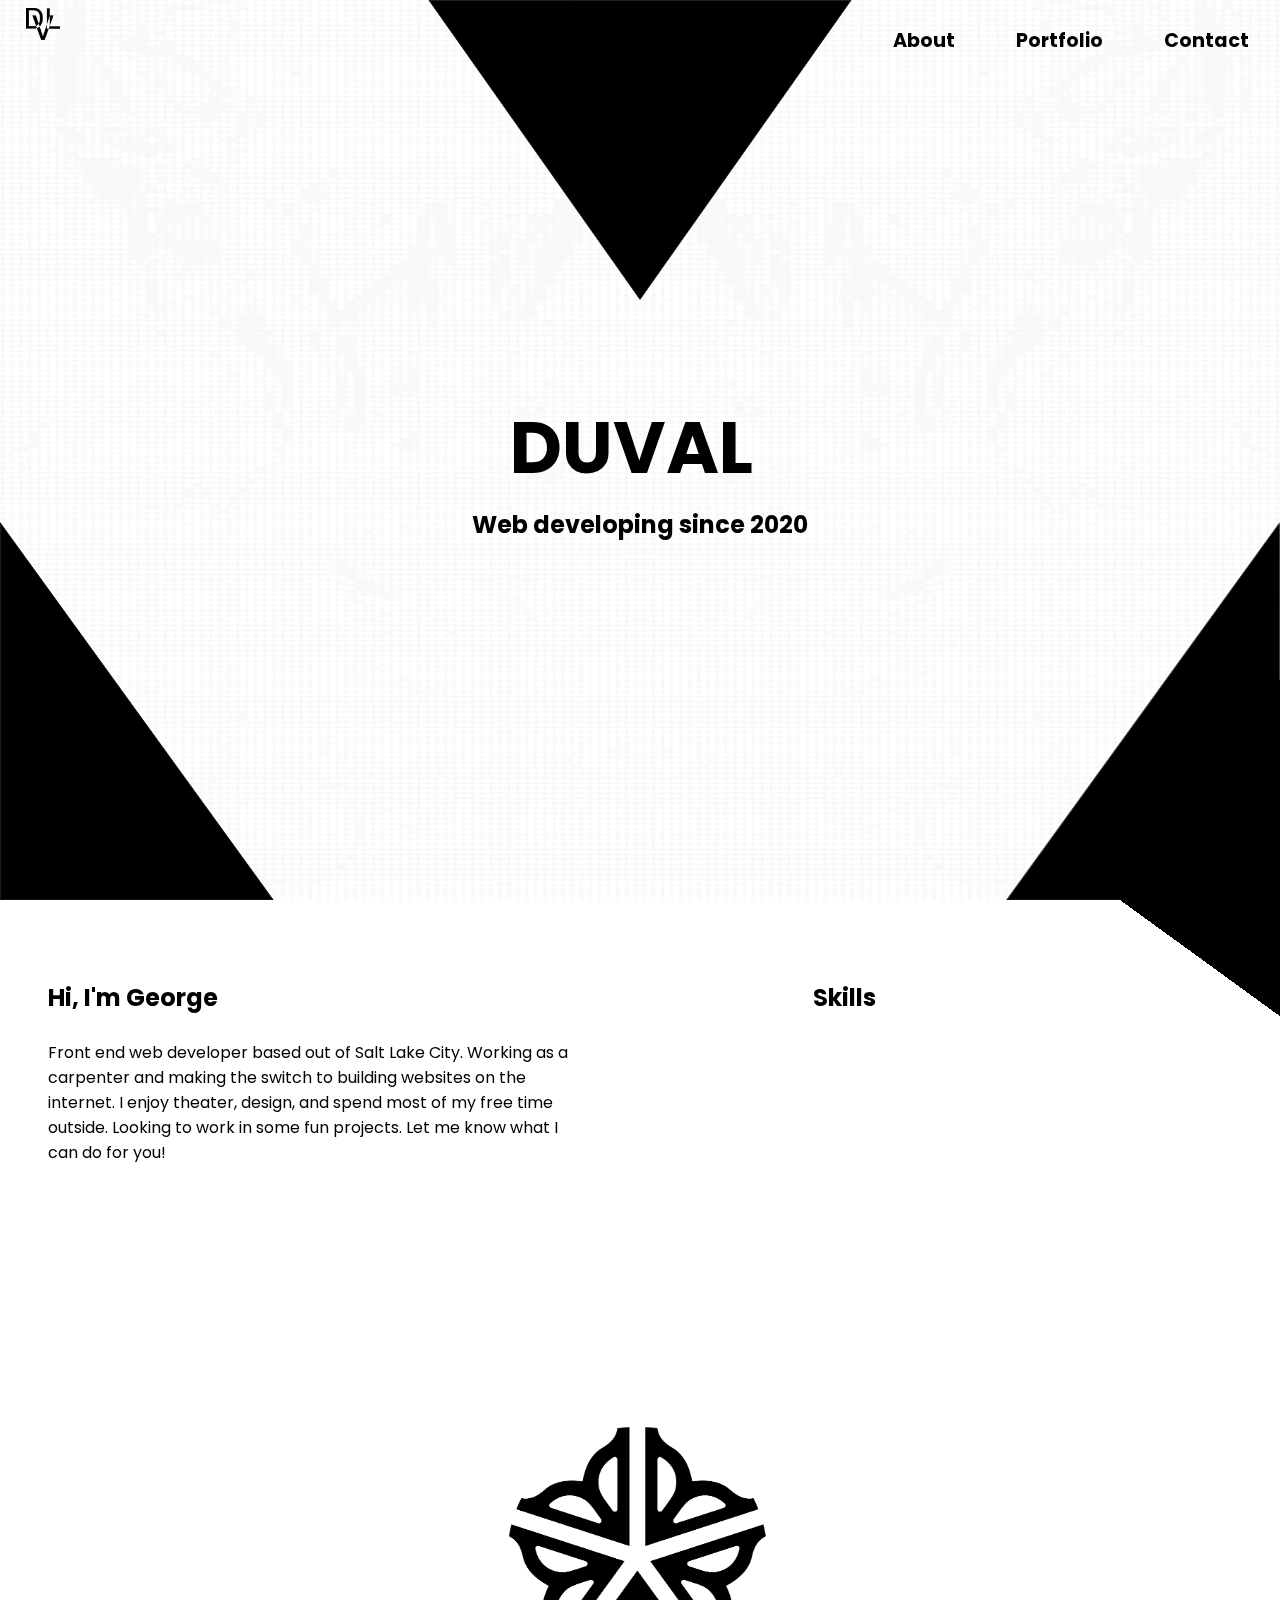
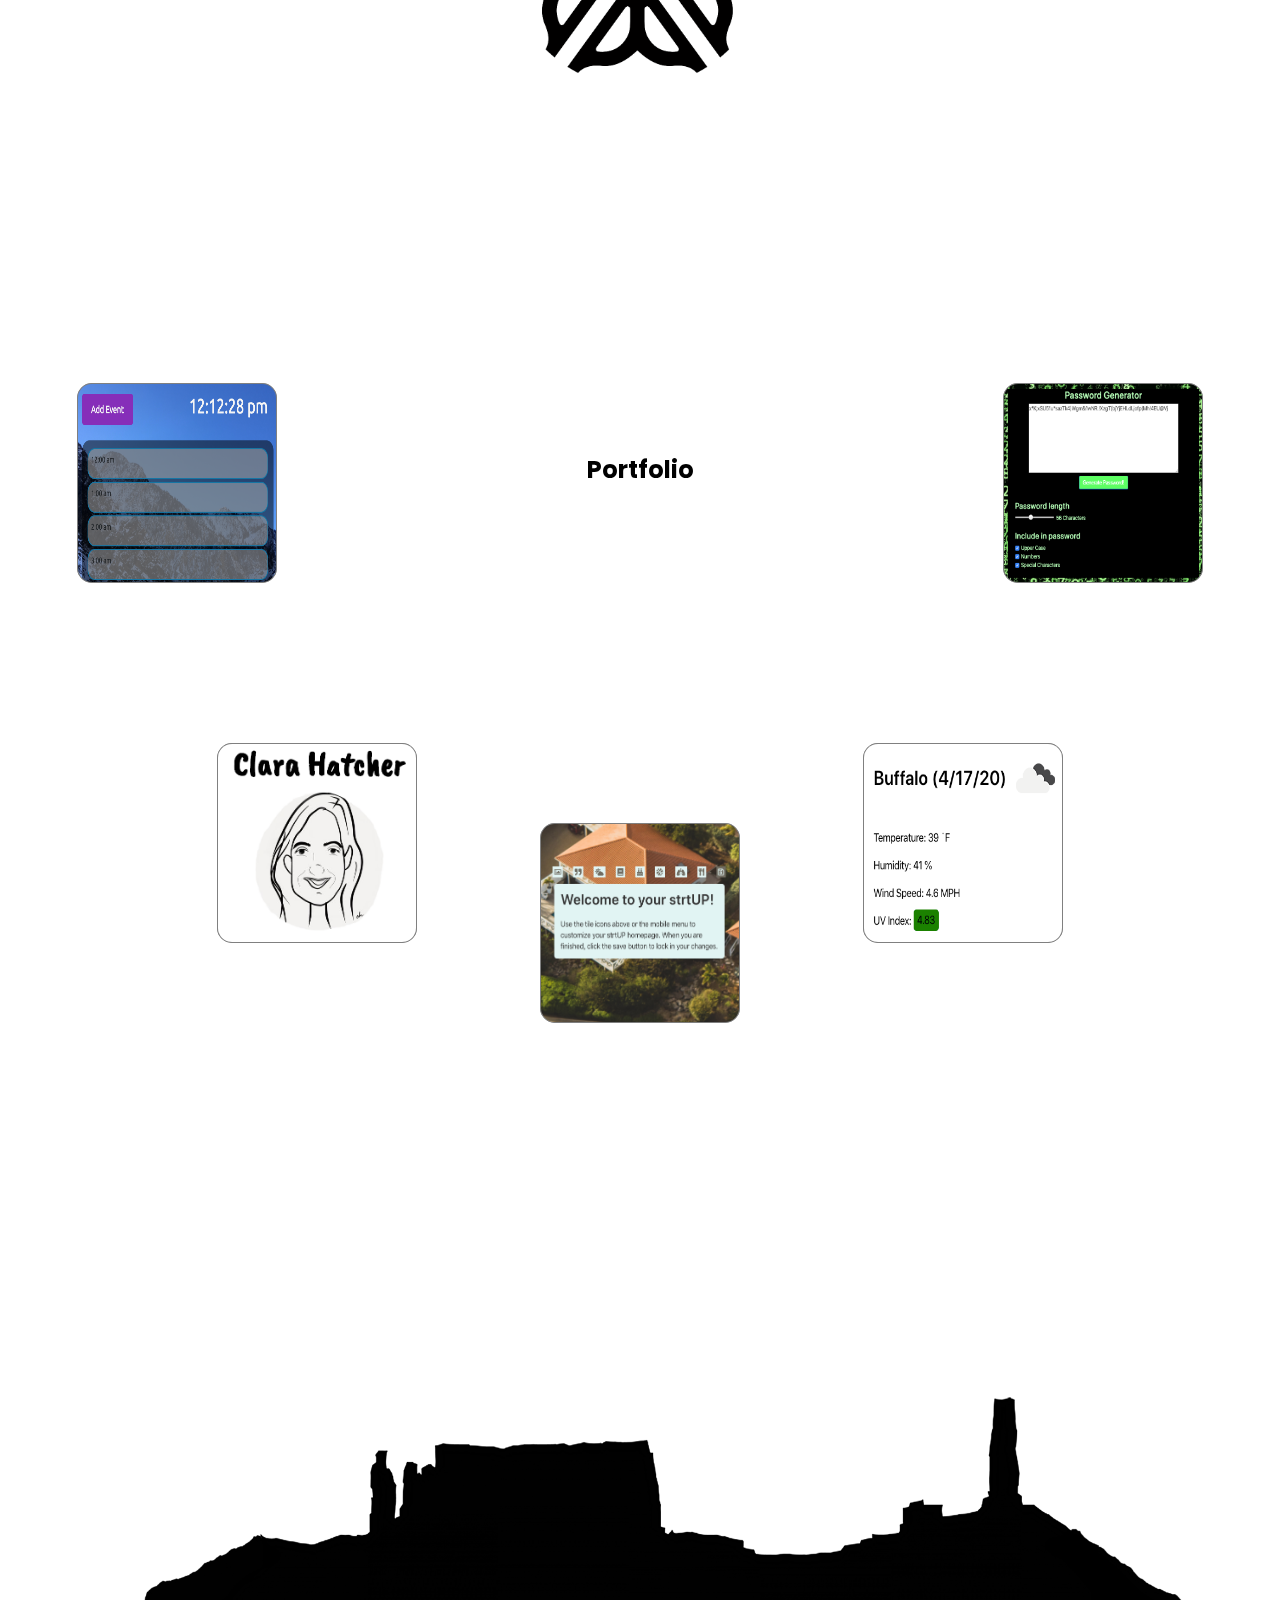
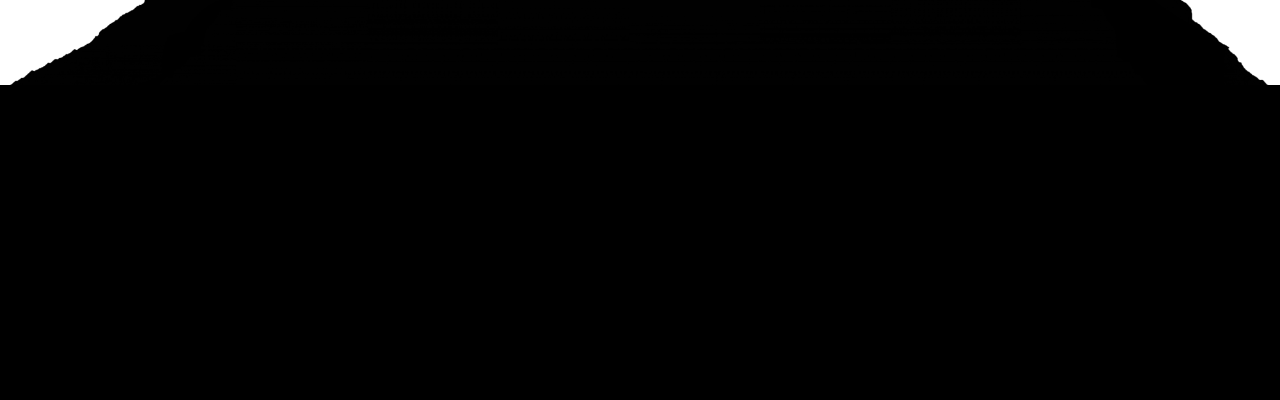
<file: index.html>
<!DOCTYPE html>
<html lang="en">
<head>
    <meta charset="UTF-8">
    <meta name="viewport" content="width=device-width, initial-scale=1.0">
    <link rel="apple-touch-icon" sizes="180x180" href="./assets/img/favicon_io/apple-touch-icon.png">
    <link rel="icon" type="image/png" sizes="32x32" href="./assets/img/favicon_io/favicon-32x32.png">
    <link rel="icon" type="image/png" sizes="16x16" href="./assets/img/favicon_io/favicon-16x16.png">
    <link rel="manifest" href="./assets/img/favicon_io/site.webmanifest">
    <link rel="stylesheet" href="https://use.fontawesome.com/releases/v5.13.0/css/all.css" integrity="sha384-Bfad6CLCknfcloXFOyFnlgtENryhrpZCe29RTifKEixXQZ38WheV+i/6YWSzkz3V" crossorigin="anonymous">
    <link href="https://fonts.googleapis.com/css2?family=Poppins&display=swap" rel="stylesheet">
    <link rel="stylesheet" href="./assets/styles/styles.css">
    <title>Duval Design</title>
</head>
<body>
    <section class="video-background">
        <video id="backgroundVideo" src="./assets/video/tbg.webm" autoplay loop muted></video>
    </section>

    <!-- Triangle SVG SECTION -->
    <svg class="top-triangle" xmlns="http://www.w3.org/2000/svg" width="500" height="300" viewBox="0 0 842 597">
        <g id="Polygon_2" data-name="Polygon 2" transform="translate(842 597) rotate(180)">
            <path d="M 841.0355834960938 596.5 L 0.9644368290901184 596.5 L 421 0.8675912618637085 L 841.0355834960938 596.5 Z" stroke="none"/>
            <path d="M 421 1.73516845703125 L 1.9288330078125 596 L 840.0711669921875 596 L 421 1.73516845703125 M 421 -6.103515625e-05 L 842 597 L 0 597 L 421 -6.103515625e-05 Z" stroke="none" fill="#000000"/>
        </g>
    </svg>

    <svg class="bottom-left-triangle" xmlns="http://www.w3.org/2000/svg" width="391" height="540" viewBox="0 0 391 540">
        <g id="Path_1" data-name="Path 1">
            <path d="M 390.0206298828125 539.5 L 0.5 539.5 L 0.5 1.543138742446899 L 390.0206298828125 539.5 Z" stroke="none"/>
            <path d="M 1 3.086181640625 L 1 539 L 389.0412902832031 539 L 1 3.086181640625 M 0 0 L 391 540 L 0 540 L 0 0 Z" stroke="none" fill="#000000"/>
        </g>
    </svg>

    <svg class="bottom-right-triangle"  xmlns="http://www.w3.org/2000/svg" width="391" height="540" viewBox="0 0 391 540">
        <g id="Path_1" data-name="Path 1">
            <path d="M 390.5 539.5 L 0.9793838262557983 539.5 L 390.5 1.543138742446899 L 390.5 539.5 Z" stroke="none"/>
            <path d="M 390 3.086181640625 L 1.958709716796875 539 L 390 539 L 390 3.086181640625 M 391 0 L 391 540 L 0 540 L 391 0 Z" stroke="none" fill="#000000"/>
        </g>
    </svg>
    <!-- End Triangle SVG SECTION -->

    <!-- Burger SVG -->
    <svg class="burger" id="burger" xmlns="http://www.w3.org/2000/svg" xmlns:xlink="http://www.w3.org/1999/xlink" width="57" height="66"
        viewBox="0 0 57 66">
        <defs>
            <clipPath id="clip-path">
                <rect width="57" height="66" fill="none" />
            </clipPath>
        </defs>
        <g id="burger" data-name="Repeat Grid 2" clip-path="url(#clip-path)">
            <g transform="translate(-1798 -22)">
                <rect id="burger" data-name="Rectangle 4" width="57" height="10" transform="translate(1798 22)" />
            </g>
            <g transform="translate(-1798 -2)">
                <rect id="burger" data-name="Rectangle 4" width="57" height="10" transform="translate(1798 22)" />
            </g>
            <g transform="translate(-1798 18)">
                <rect id="burger" data-name="Rectangle 4" width="57" height="10" transform="translate(1798 22)" />
            </g>
        </g>
    </svg>
    <!-- End Burger SVG -->
    
    <nav id="navBar">
        <img id="home" src="./assets/img/Logo.png" alt="logo">
        <ul>
            <li id="about">About</li>
            <li id="portfolio">Portfolio</li>
            <li id="contact">Contact</li>
        </ul>
        <!-- Burger SVG -->
        <svg class="burger" id="burger" xmlns="http://www.w3.org/2000/svg" xmlns:xlink="http://www.w3.org/1999/xlink" width="57" height="66"
        viewBox="0 0 57 66">
        <defs>
            <clipPath id="clip-path">
                <rect width="57" height="66" fill="none" />
            </clipPath>
        </defs>
        <g id="Repeat_Grid_2" data-name="Repeat Grid 2" clip-path="url(#clip-path)">
            <g transform="translate(-1798 -22)">
                <rect id="Rectangle_4" data-name="Rectangle 4" width="57" height="10" transform="translate(1798 22)" />
            </g>
            <g transform="translate(-1798 -2)">
                <rect id="Rectangle_4-2" data-name="Rectangle 4" width="57" height="10" transform="translate(1798 22)" />
            </g>
            <g transform="translate(-1798 18)">
                <rect id="Rectangle_4-3" data-name="Rectangle 4" width="57" height="10" transform="translate(1798 22)" />
            </g>
        </g>
        </svg>
        <!-- End Burger SVG -->
    </nav>

    <!-- mobile nav container -->
    <div class="side-nav-container">
        <div class="side-nav">
            <ul>
                <li id="about">About</li>
                <li id="portfolio">Portfolio</li>
                <li id="contact">Contact</li>
            </ul>
        </div>
        <div class="web-links">
            <a href="https://github.com/georgegombert" target="_blank"><i class="fab fa-github"></i></a>
            <a href="https://www.linkedin.com/in/george-gombert-77652a118" target="_blank"><i class="fab fa-linkedin-in"></i></a>
        </div>
    </div>
    <!-- end mobile nav container -->

    <section class="container container-title">
        <h1>DUVAL</h1>
        <h2>Web developing since 2020</h2>
    </section>

    <section class="container container-about">
        <div class="about-left">
            <h2>Hi, I'm George</h2>
            <br>
            <p>Front end web developer based out of Salt Lake City. Working as a carpenter and making the switch to building websites on the internet. I enjoy theater, design, and spend most of my free time outside. Looking to work in some fun projects. Let me know what I can do for you!</p>
        </div>
        <div class="about-right">
            <h2>Skills</h2>
            <div class="skill-grid">
                <i class="fab fa-html5"></i>
                <i class="fab fa-css3-alt"></i>
                <i class="fab fa-js-square"></i>
                <i class="fab fa-python"></i>
                <i class="fab fa-git"></i>
                <i class="fab fa-bootstrap"></i>
                <i class="fab fa-adobe"></i>
                <i class="fab fa-react"></i>
                <i class="fab fa-mongodb"></i>
            </div>
        </div>
        <img class="about-img" src="./assets/img/Rochester.png" alt="Rochester Flower">
    </section>

    <section class="container container-portfolio">
        <div class="box box-planner">
            <img src="./assets/img/Planner.png" alt="Daily Planner">
            <div id="plannerBtn" class="hidden button-background">
                <a href="https://georgegombert.github.io/Homework_5/" target="_blank"><button>View Project</button></a>
            </div>
        </div>
        <h2 class="portfolio-header">Portfolio</h2>
        <div class="box box-password">
            <img src="./assets/img/Password.png" alt="Password Generator">
            <div id="passwordBtn" class="hidden button-background">
                <a href="https://georgegombert.github.io/Homework_3/" target="_blank"><button>View Project</button></a>
            </div>
        </div>
        <div class="box box-hatcher">
            <img src="./assets/img/Clara.png" alt="Clara Hatcher">
            <div id="hatcherBtn" class="hidden button-background">
                <a href="https://georgegombert.github.io/Clara-website/" target="_blank"><button>View Project</button></a>
            </div>
        </div>
        <div class="box box-strtup">
            <img src="./assets/img/strtUp.png" alt="strtUP">
            <div id="strtupBtn" class="hidden button-background">
                <a href="https://brentp24.github.io/strtUP/" target="_blank"><button>View Project</button></a>
            </div>
        </div>
        <div class="box box-weather">
            <img src="./assets/img/Weather.png" alt="Weather App">
            <div id="weatherBtn" class="hidden button-background">
                <a href="https://georgegombert.github.io/Homework_6/" target="_blank"><button>View Project</button></a>
            </div>
        </div>
    </section>

    <section class="container container-contact">
        <h2 class="contact-header hidden">Contact <br> Me</h2>
        <img src="./assets/img/Castleton and Fam.png" alt="Castleton">
        <div class="contact-background-fill">
            <h2 class="contact-header-mobile">Contact me</h2>
            <div class="web-links-contact">
                <a href="https://github.com/georgegombert" target="_blank"><i class="fab fa-github"></i></a>
                <a href="https://www.linkedin.com/in/george-gombert-77652a118" target="_blank"><i class="fab fa-linkedin-in"></i></a>
                <a href="https://georgegombert.github.io/Homepage/" target="_blank"><i class="fas fa-globe"></i></a>
            </div>
        </div>
    </section>

    <!-- Main js script -->
    <script src="https://code.jquery.com/jquery-3.5.0.min.js" integrity="sha256-xNzN2a4ltkB44Mc/Jz3pT4iU1cmeR0FkXs4pru/JxaQ=" crossorigin="anonymous"></script>
    <script src="./assets/scripts/main.js"></script>
</body>
</html>
</file>
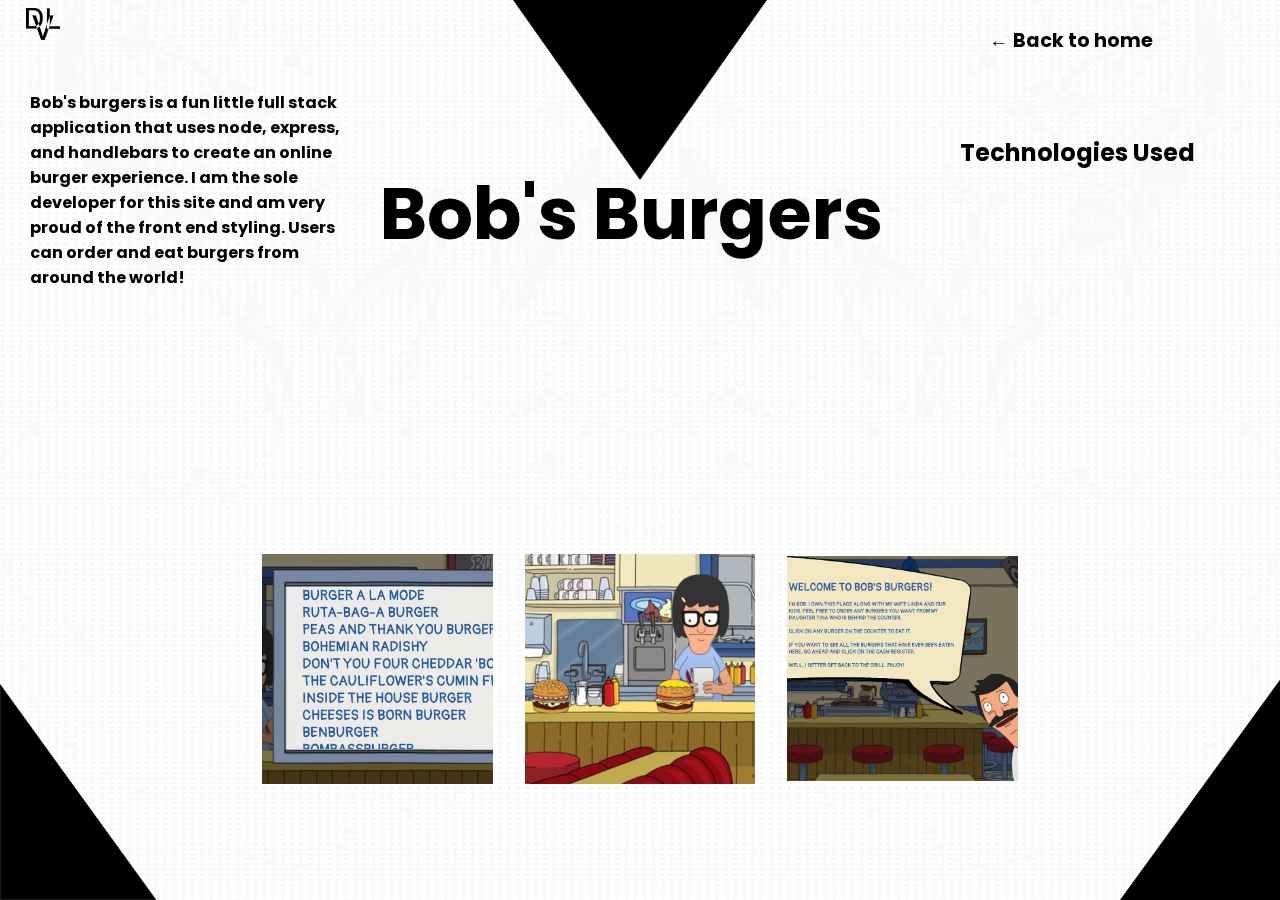
<file: assets/pages/bobsBurgers.html>
<!DOCTYPE html>
<html lang="en">
<head>
    <meta charset="UTF-8">
    <meta name="viewport" content="width=device-width, initial-scale=1.0">
    <link rel="apple-touch-icon" sizes="180x180" href="./assets/img/favicon_io/apple-touch-icon.png">
    <link rel="icon" type="image/png" sizes="32x32" href="./assets/img/favicon_io/favicon-32x32.png">
    <link rel="icon" type="image/png" sizes="16x16" href="./assets/img/favicon_io/favicon-16x16.png">
    <link rel="manifest" href="./assets/img/favicon_io/site.webmanifest">
    <link rel="stylesheet" href="https://use.fontawesome.com/releases/v5.13.0/css/all.css" integrity="sha384-Bfad6CLCknfcloXFOyFnlgtENryhrpZCe29RTifKEixXQZ38WheV+i/6YWSzkz3V" crossorigin="anonymous">
    <link href="https://fonts.googleapis.com/css2?family=Poppins&display=swap" rel="stylesheet">
    <link rel="stylesheet" href="../styles/project.css">
    <title>Duval Design</title>
</head>
<body>
    <section class="video-background">
        <video id="backgroundVideo" src="../video/tbg.webm" autoplay loop muted></video>
    </section>

    <!-- Triangle SVG SECTION -->
    <svg class="top-triangle top-triangle-shift" xmlns="http://www.w3.org/2000/svg" width="500" height="300" viewBox="0 0 842 597">
        <g id="Polygon_2" data-name="Polygon 2" transform="translate(842 597) rotate(180)">
            <path d="M 841.0355834960938 596.5 L 0.9644368290901184 596.5 L 421 0.8675912618637085 L 841.0355834960938 596.5 Z" stroke="none"/>
            <path d="M 421 1.73516845703125 L 1.9288330078125 596 L 840.0711669921875 596 L 421 1.73516845703125 M 421 -6.103515625e-05 L 842 597 L 0 597 L 421 -6.103515625e-05 Z" stroke="none" fill="#000000"/>
        </g>
    </svg>

    <svg class="bottom-left-triangle left-triangle-shift" xmlns="http://www.w3.org/2000/svg" width="391" height="540" viewBox="0 0 391 540">
        <g id="Path_1" data-name="Path 1">
            <path d="M 390.0206298828125 539.5 L 0.5 539.5 L 0.5 1.543138742446899 L 390.0206298828125 539.5 Z" stroke="none"/>
            <path d="M 1 3.086181640625 L 1 539 L 389.0412902832031 539 L 1 3.086181640625 M 0 0 L 391 540 L 0 540 L 0 0 Z" stroke="none" fill="#000000"/>
        </g>
    </svg>

    <svg class="bottom-right-triangle right-triangle-shift"  xmlns="http://www.w3.org/2000/svg" width="391" height="540" viewBox="0 0 391 540">
        <g id="Path_1" data-name="Path 1">
            <path d="M 390.5 539.5 L 0.9793838262557983 539.5 L 390.5 1.543138742446899 L 390.5 539.5 Z" stroke="none"/>
            <path d="M 390 3.086181640625 L 1.958709716796875 539 L 390 539 L 390 3.086181640625 M 391 0 L 391 540 L 0 540 L 391 0 Z" stroke="none" fill="#000000"/>
        </g>
    </svg>
    <!-- End Triangle SVG SECTION -->

    <!-- Burger SVG -->
    <svg class="burger" id="burger" xmlns="http://www.w3.org/2000/svg" xmlns:xlink="http://www.w3.org/1999/xlink" width="57" height="66"
        viewBox="0 0 57 66">
        <defs>
            <clipPath id="clip-path">
                <rect width="57" height="66" fill="none" />
            </clipPath>
        </defs>
        <g id="burger" data-name="Repeat Grid 2" clip-path="url(#clip-path)">
            <g transform="translate(-1798 -22)">
                <rect id="burger" data-name="Rectangle 4" width="57" height="10" transform="translate(1798 22)" />
            </g>
            <g transform="translate(-1798 -2)">
                <rect id="burger" data-name="Rectangle 4" width="57" height="10" transform="translate(1798 22)" />
            </g>
            <g transform="translate(-1798 18)">
                <rect id="burger" data-name="Rectangle 4" width="57" height="10" transform="translate(1798 22)" />
            </g>
        </g>
    </svg>
    <!-- End Burger SVG -->
    
    <nav id="navBar">
        <img id="home" src="../img/Logo.png" alt="logo">
        <ul>
            <a href="../../index.html">
                <li> &larr; Back to home</li>
            </a>
        </ul>
        <!-- Burger SVG -->
        <svg class="burger" id="burger" xmlns="http://www.w3.org/2000/svg" xmlns:xlink="http://www.w3.org/1999/xlink" width="57" height="66"
        viewBox="0 0 57 66">
        <defs>
            <clipPath id="clip-path">
                <rect width="57" height="66" fill="none" />
            </clipPath>
        </defs>
        <g id="Repeat_Grid_2" data-name="Repeat Grid 2" clip-path="url(#clip-path)">
            <g transform="translate(-1798 -22)">
                <rect id="Rectangle_4" data-name="Rectangle 4" width="57" height="10" transform="translate(1798 22)" />
            </g>
            <g transform="translate(-1798 -2)">
                <rect id="Rectangle_4-2" data-name="Rectangle 4" width="57" height="10" transform="translate(1798 22)" />
            </g>
            <g transform="translate(-1798 18)">
                <rect id="Rectangle_4-3" data-name="Rectangle 4" width="57" height="10" transform="translate(1798 22)" />
            </g>
        </g>
        </svg>
        <!-- End Burger SVG -->
    </nav>

    <!-- mobile nav container -->
    <div class="side-nav-container">
        <div class="side-nav">
            <ul>
                <li id="about">About</li>
                <li id="portfolio">Portfolio</li>
                <li id="contact">Contact</li>
            </ul>
        </div>
        <div class="web-links-project">
            <a href="https://github.com/georgegombert" target="_blank"><i class="fab fa-github"></i></a>
            <a href="https://www.linkedin.com/in/george-gombert-77652a118" target="_blank"><i class="fab fa-linkedin-in"></i></a>
        </div>
    </div>
    <!-- end mobile nav container -->

    <section class="container">
        <div class="container-title">
            <h1>Bob's Burgers</h1>
        </div>
        <div class="container-about">
            <h4>Bob's burgers is a fun little full stack application that uses node, express, and handlebars to create an online burger experience. I am the sole developer for this site and am very proud of the front end styling. Users can order and eat burgers from around the world!</h4>
        </div>
        <div class="container-tech">
            <h2>Technologies Used</h2>
            <div class="skill-grid">
                <i class="fab fa-html5"></i>
                <i class="fab fa-css3-alt"></i>
                <i class="fab fa-js-square"></i>
                <i class="fab fa-git"></i>
            </div>
        </div>
        <div class="project-imgs">
            <img src="../img/bobs-burgers-1.png" alt="bobs-burgers">
            <img src="../img/bobs-burgers.png" alt="bobs-burgers">
            <img src="../img/bobs-burgers-3.png" alt="bobs-burgers">
        </div>
        <div class="web-links">
            <a href="https://github.com/georgegombert/Bobs-burgers" target="_blank"><i class="fab fa-github"></i></a>
            <a href="https://pacific-sands-36264.herokuapp.com/" target="_blank"><i class="fas fa-globe"></i></a>
        </div>
    </section>
    

    <!-- Main js script -->
    <script src="https://code.jquery.com/jquery-3.5.0.min.js" integrity="sha256-xNzN2a4ltkB44Mc/Jz3pT4iU1cmeR0FkXs4pru/JxaQ=" crossorigin="anonymous"></script>
    <script src="../scripts/main.js"></script>
</body>
</html>
</file>
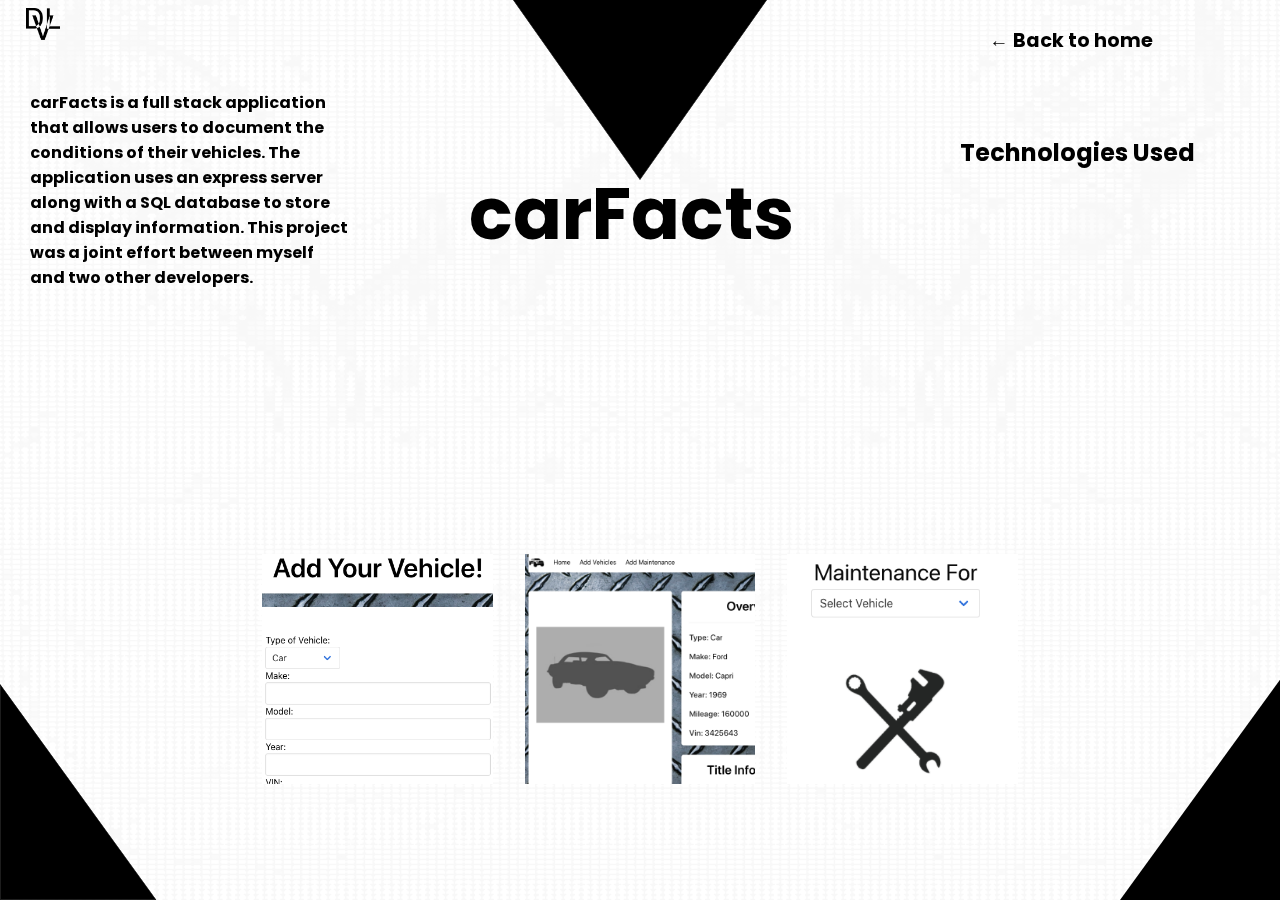
<file: assets/pages/carFacts.html>
<!DOCTYPE html>
<html lang="en">
<head>
    <meta charset="UTF-8">
    <meta name="viewport" content="width=device-width, initial-scale=1.0">
    <link rel="apple-touch-icon" sizes="180x180" href="./assets/img/favicon_io/apple-touch-icon.png">
    <link rel="icon" type="image/png" sizes="32x32" href="./assets/img/favicon_io/favicon-32x32.png">
    <link rel="icon" type="image/png" sizes="16x16" href="./assets/img/favicon_io/favicon-16x16.png">
    <link rel="manifest" href="./assets/img/favicon_io/site.webmanifest">
    <link rel="stylesheet" href="https://use.fontawesome.com/releases/v5.13.0/css/all.css" integrity="sha384-Bfad6CLCknfcloXFOyFnlgtENryhrpZCe29RTifKEixXQZ38WheV+i/6YWSzkz3V" crossorigin="anonymous">
    <link href="https://fonts.googleapis.com/css2?family=Poppins&display=swap" rel="stylesheet">
    <link rel="stylesheet" href="../styles/project.css">
    <title>Duval Design</title>
</head>
<body>
    <section class="video-background">
        <video id="backgroundVideo" src="../video/tbg.webm" autoplay loop muted></video>
    </section>

    <!-- Triangle SVG SECTION -->
    <svg class="top-triangle top-triangle-shift" xmlns="http://www.w3.org/2000/svg" width="500" height="300" viewBox="0 0 842 597">
        <g id="Polygon_2" data-name="Polygon 2" transform="translate(842 597) rotate(180)">
            <path d="M 841.0355834960938 596.5 L 0.9644368290901184 596.5 L 421 0.8675912618637085 L 841.0355834960938 596.5 Z" stroke="none"/>
            <path d="M 421 1.73516845703125 L 1.9288330078125 596 L 840.0711669921875 596 L 421 1.73516845703125 M 421 -6.103515625e-05 L 842 597 L 0 597 L 421 -6.103515625e-05 Z" stroke="none" fill="#000000"/>
        </g>
    </svg>

    <svg class="bottom-left-triangle left-triangle-shift" xmlns="http://www.w3.org/2000/svg" width="391" height="540" viewBox="0 0 391 540">
        <g id="Path_1" data-name="Path 1">
            <path d="M 390.0206298828125 539.5 L 0.5 539.5 L 0.5 1.543138742446899 L 390.0206298828125 539.5 Z" stroke="none"/>
            <path d="M 1 3.086181640625 L 1 539 L 389.0412902832031 539 L 1 3.086181640625 M 0 0 L 391 540 L 0 540 L 0 0 Z" stroke="none" fill="#000000"/>
        </g>
    </svg>

    <svg class="bottom-right-triangle right-triangle-shift"  xmlns="http://www.w3.org/2000/svg" width="391" height="540" viewBox="0 0 391 540">
        <g id="Path_1" data-name="Path 1">
            <path d="M 390.5 539.5 L 0.9793838262557983 539.5 L 390.5 1.543138742446899 L 390.5 539.5 Z" stroke="none"/>
            <path d="M 390 3.086181640625 L 1.958709716796875 539 L 390 539 L 390 3.086181640625 M 391 0 L 391 540 L 0 540 L 391 0 Z" stroke="none" fill="#000000"/>
        </g>
    </svg>
    <!-- End Triangle SVG SECTION -->

    <!-- Burger SVG -->
    <svg class="burger" id="burger" xmlns="http://www.w3.org/2000/svg" xmlns:xlink="http://www.w3.org/1999/xlink" width="57" height="66"
        viewBox="0 0 57 66">
        <defs>
            <clipPath id="clip-path">
                <rect width="57" height="66" fill="none" />
            </clipPath>
        </defs>
        <g id="burger" data-name="Repeat Grid 2" clip-path="url(#clip-path)">
            <g transform="translate(-1798 -22)">
                <rect id="burger" data-name="Rectangle 4" width="57" height="10" transform="translate(1798 22)" />
            </g>
            <g transform="translate(-1798 -2)">
                <rect id="burger" data-name="Rectangle 4" width="57" height="10" transform="translate(1798 22)" />
            </g>
            <g transform="translate(-1798 18)">
                <rect id="burger" data-name="Rectangle 4" width="57" height="10" transform="translate(1798 22)" />
            </g>
        </g>
    </svg>
    <!-- End Burger SVG -->
    
    <nav id="navBar">
        <img id="home" src="../img/Logo.png" alt="logo">
        <ul>
            <a href="../../index.html">
                <li> &larr; Back to home</li>
            </a>
        </ul>
        <!-- Burger SVG -->
        <svg class="burger" id="burger" xmlns="http://www.w3.org/2000/svg" xmlns:xlink="http://www.w3.org/1999/xlink" width="57" height="66"
        viewBox="0 0 57 66">
        <defs>
            <clipPath id="clip-path">
                <rect width="57" height="66" fill="none" />
            </clipPath>
        </defs>
        <g id="Repeat_Grid_2" data-name="Repeat Grid 2" clip-path="url(#clip-path)">
            <g transform="translate(-1798 -22)">
                <rect id="Rectangle_4" data-name="Rectangle 4" width="57" height="10" transform="translate(1798 22)" />
            </g>
            <g transform="translate(-1798 -2)">
                <rect id="Rectangle_4-2" data-name="Rectangle 4" width="57" height="10" transform="translate(1798 22)" />
            </g>
            <g transform="translate(-1798 18)">
                <rect id="Rectangle_4-3" data-name="Rectangle 4" width="57" height="10" transform="translate(1798 22)" />
            </g>
        </g>
        </svg>
        <!-- End Burger SVG -->
    </nav>

    <!-- mobile nav container -->
    <div class="side-nav-container">
        <div class="side-nav">
            <ul>
                <li id="about">About</li>
                <li id="portfolio">Portfolio</li>
                <li id="contact">Contact</li>
            </ul>
        </div>
        <div class="web-links-project">
            <a href="https://github.com/georgegombert" target="_blank"><i class="fab fa-github"></i></a>
            <a href="https://www.linkedin.com/in/george-gombert-77652a118" target="_blank"><i class="fab fa-linkedin-in"></i></a>
        </div>
    </div>
    <!-- end mobile nav container -->

    <section class="container">
        <div class="container-title">
            <h1>carFacts</h1>
        </div>
        <div class="container-about">
            <h4>carFacts is a full stack application that allows users to document the conditions of their vehicles. The application uses an express server along with a SQL database to store and display information. This project was a joint effort between myself and two other developers.</h4>
        </div>
        <div class="container-tech">
            <h2>Technologies Used</h2>
            <div class="skill-grid">
                <i class="fab fa-html5"></i>
                <i class="fab fa-css3-alt"></i>
                <i class="fab fa-js-square"></i>
                <i class="fab fa-git"></i>
            </div>
        </div>
        <div class="project-imgs">
            <img src="../img/carFacts-2.png" alt="strtUP">
            <img src="../img/carFacts.png" alt="strtUP">
            <img src="../img/carFacts-3.png" alt="strtUP">
        </div>
        <div class="web-links">
            <a href="https://github.com/BenBKnight/carFacts" target="_blank"><i class="fab fa-github"></i></a>
            <a href="https://floating-stream-06188.herokuapp.com/" target="_blank"><i class="fas fa-globe"></i></a>
        </div>
    </section>
    

    <!-- Main js script -->
    <script src="https://code.jquery.com/jquery-3.5.0.min.js" integrity="sha256-xNzN2a4ltkB44Mc/Jz3pT4iU1cmeR0FkXs4pru/JxaQ=" crossorigin="anonymous"></script>
    <script src="../scripts/main.js"></script>
</body>
</html>
</file>
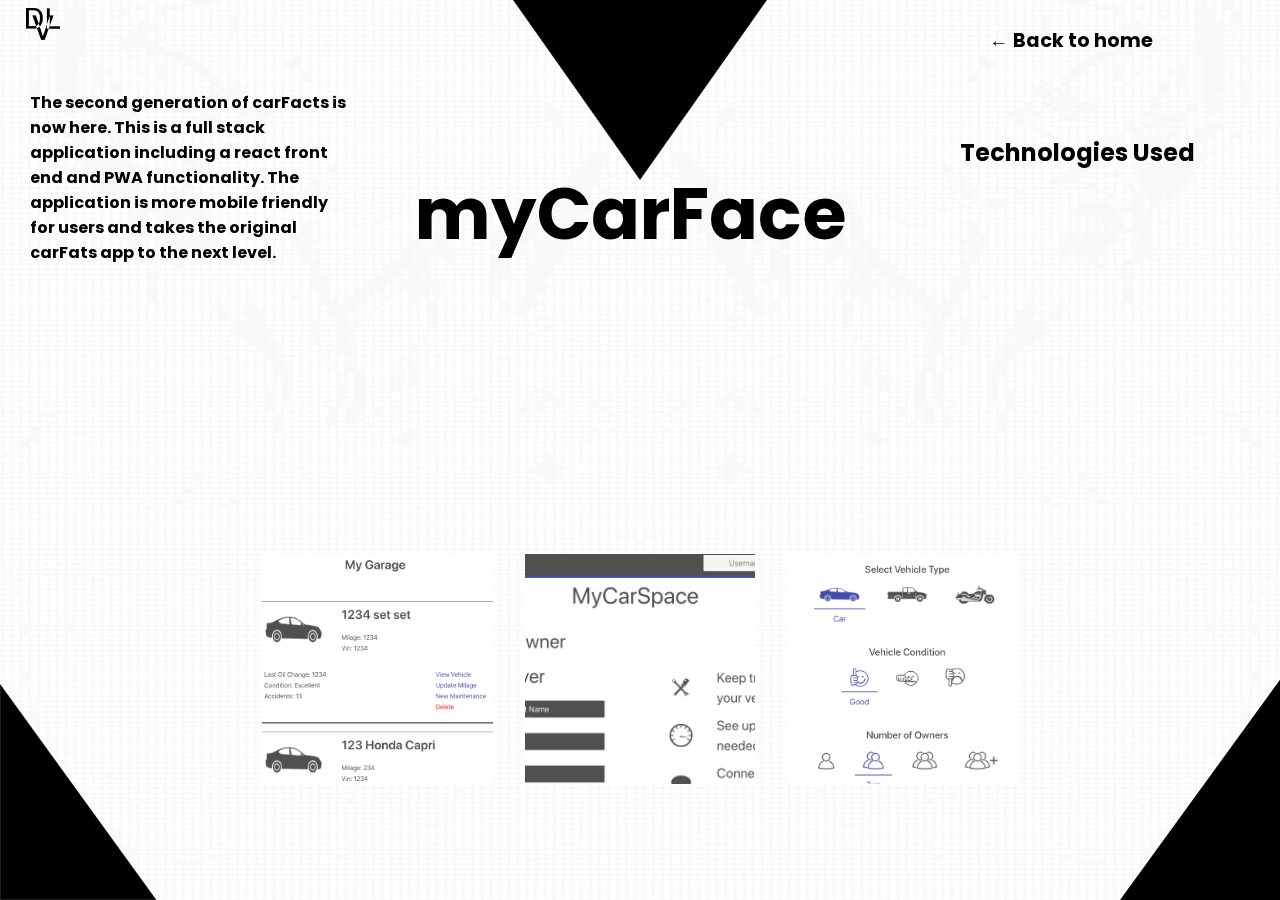
<file: assets/pages/myCarFace.html>
<!DOCTYPE html>
<html lang="en">
<head>
    <meta charset="UTF-8">
    <meta name="viewport" content="width=device-width, initial-scale=1.0">
    <link rel="apple-touch-icon" sizes="180x180" href="./assets/img/favicon_io/apple-touch-icon.png">
    <link rel="icon" type="image/png" sizes="32x32" href="./assets/img/favicon_io/favicon-32x32.png">
    <link rel="icon" type="image/png" sizes="16x16" href="./assets/img/favicon_io/favicon-16x16.png">
    <link rel="manifest" href="./assets/img/favicon_io/site.webmanifest">
    <link rel="stylesheet" href="https://use.fontawesome.com/releases/v5.13.0/css/all.css" integrity="sha384-Bfad6CLCknfcloXFOyFnlgtENryhrpZCe29RTifKEixXQZ38WheV+i/6YWSzkz3V" crossorigin="anonymous">
    <link href="https://fonts.googleapis.com/css2?family=Poppins&display=swap" rel="stylesheet">
    <link rel="stylesheet" href="../styles/project.css">
    <title>Duval Design</title>
</head>
<body>
    <section class="video-background">
        <video id="backgroundVideo" src="../video/tbg.webm" autoplay loop muted></video>
    </section>

    <!-- Triangle SVG SECTION -->
    <svg class="top-triangle top-triangle-shift" xmlns="http://www.w3.org/2000/svg" width="500" height="300" viewBox="0 0 842 597">
        <g id="Polygon_2" data-name="Polygon 2" transform="translate(842 597) rotate(180)">
            <path d="M 841.0355834960938 596.5 L 0.9644368290901184 596.5 L 421 0.8675912618637085 L 841.0355834960938 596.5 Z" stroke="none"/>
            <path d="M 421 1.73516845703125 L 1.9288330078125 596 L 840.0711669921875 596 L 421 1.73516845703125 M 421 -6.103515625e-05 L 842 597 L 0 597 L 421 -6.103515625e-05 Z" stroke="none" fill="#000000"/>
        </g>
    </svg>

    <svg class="bottom-left-triangle left-triangle-shift" xmlns="http://www.w3.org/2000/svg" width="391" height="540" viewBox="0 0 391 540">
        <g id="Path_1" data-name="Path 1">
            <path d="M 390.0206298828125 539.5 L 0.5 539.5 L 0.5 1.543138742446899 L 390.0206298828125 539.5 Z" stroke="none"/>
            <path d="M 1 3.086181640625 L 1 539 L 389.0412902832031 539 L 1 3.086181640625 M 0 0 L 391 540 L 0 540 L 0 0 Z" stroke="none" fill="#000000"/>
        </g>
    </svg>

    <svg class="bottom-right-triangle right-triangle-shift"  xmlns="http://www.w3.org/2000/svg" width="391" height="540" viewBox="0 0 391 540">
        <g id="Path_1" data-name="Path 1">
            <path d="M 390.5 539.5 L 0.9793838262557983 539.5 L 390.5 1.543138742446899 L 390.5 539.5 Z" stroke="none"/>
            <path d="M 390 3.086181640625 L 1.958709716796875 539 L 390 539 L 390 3.086181640625 M 391 0 L 391 540 L 0 540 L 391 0 Z" stroke="none" fill="#000000"/>
        </g>
    </svg>
    <!-- End Triangle SVG SECTION -->

    <!-- Burger SVG -->
    <svg class="burger" id="burger" xmlns="http://www.w3.org/2000/svg" xmlns:xlink="http://www.w3.org/1999/xlink" width="57" height="66"
        viewBox="0 0 57 66">
        <defs>
            <clipPath id="clip-path">
                <rect width="57" height="66" fill="none" />
            </clipPath>
        </defs>
        <g id="burger" data-name="Repeat Grid 2" clip-path="url(#clip-path)">
            <g transform="translate(-1798 -22)">
                <rect id="burger" data-name="Rectangle 4" width="57" height="10" transform="translate(1798 22)" />
            </g>
            <g transform="translate(-1798 -2)">
                <rect id="burger" data-name="Rectangle 4" width="57" height="10" transform="translate(1798 22)" />
            </g>
            <g transform="translate(-1798 18)">
                <rect id="burger" data-name="Rectangle 4" width="57" height="10" transform="translate(1798 22)" />
            </g>
        </g>
    </svg>
    <!-- End Burger SVG -->
    
    <nav id="navBar">
        <img id="home" src="../img/Logo.png" alt="logo">
        <ul>
            <a href="../../index.html">
                <li> &larr; Back to home</li>
            </a>
        </ul>
        <!-- Burger SVG -->
        <svg class="burger" id="burger" xmlns="http://www.w3.org/2000/svg" xmlns:xlink="http://www.w3.org/1999/xlink" width="57" height="66"
        viewBox="0 0 57 66">
        <defs>
            <clipPath id="clip-path">
                <rect width="57" height="66" fill="none" />
            </clipPath>
        </defs>
        <g id="Repeat_Grid_2" data-name="Repeat Grid 2" clip-path="url(#clip-path)">
            <g transform="translate(-1798 -22)">
                <rect id="Rectangle_4" data-name="Rectangle 4" width="57" height="10" transform="translate(1798 22)" />
            </g>
            <g transform="translate(-1798 -2)">
                <rect id="Rectangle_4-2" data-name="Rectangle 4" width="57" height="10" transform="translate(1798 22)" />
            </g>
            <g transform="translate(-1798 18)">
                <rect id="Rectangle_4-3" data-name="Rectangle 4" width="57" height="10" transform="translate(1798 22)" />
            </g>
        </g>
        </svg>
        <!-- End Burger SVG -->
    </nav>

    <!-- mobile nav container -->
    <div class="side-nav-container">
        <div class="side-nav">
            <ul>
                <li id="about">About</li>
                <li id="portfolio">Portfolio</li>
                <li id="contact">Contact</li>
            </ul>
        </div>
        <div class="web-links-project">
            <a href="https://github.com/georgegombert" target="_blank"><i class="fab fa-github"></i></a>
            <a href="https://www.linkedin.com/in/george-gombert-77652a118" target="_blank"><i class="fab fa-linkedin-in"></i></a>
        </div>
    </div>
    <!-- end mobile nav container -->

    <section class="container">
        <div class="container-title">
            <h1>myCarFace</h1>
        </div>
        <div class="container-about">
            <h4>The second generation of carFacts is now here. This is a full stack application including a react front end and PWA functionality. The application is more mobile friendly for users and takes the original carFats app to the next level.</h4>
        </div>
        <div class="container-tech">
            <h2>Technologies Used</h2>
            <div class="skill-grid">
                <i class="fab fa-html5"></i>
                <i class="fab fa-css3-alt"></i>
                <i class="fab fa-js-square"></i>
                <i class="fab fa-react"></i>
                <i class="fab fa-git"></i>
            </div>
        </div>
        <div class="project-imgs">
            <img src="../img/myCarFace-2.png" alt="strtUP">
            <img src="../img/myCarFace.png" alt="strtUP">
            <img src="../img/myCarFace-3.png" alt="strtUP">
        </div>
        <div class="web-links">
            <a href="https://github.com/brentp24/strtUP" target="_blank"><i class="fab fa-github"></i></a>
            <a href="https://brentp24.github.io/strtUP/" target="_blank"><i class="fas fa-globe"></i></a>
        </div>
    </section>
    

    <!-- Main js script -->
    <script src="https://code.jquery.com/jquery-3.5.0.min.js" integrity="sha256-xNzN2a4ltkB44Mc/Jz3pT4iU1cmeR0FkXs4pru/JxaQ=" crossorigin="anonymous"></script>
    <script src="../scripts/main.js"></script>
</body>
</html>
</file>
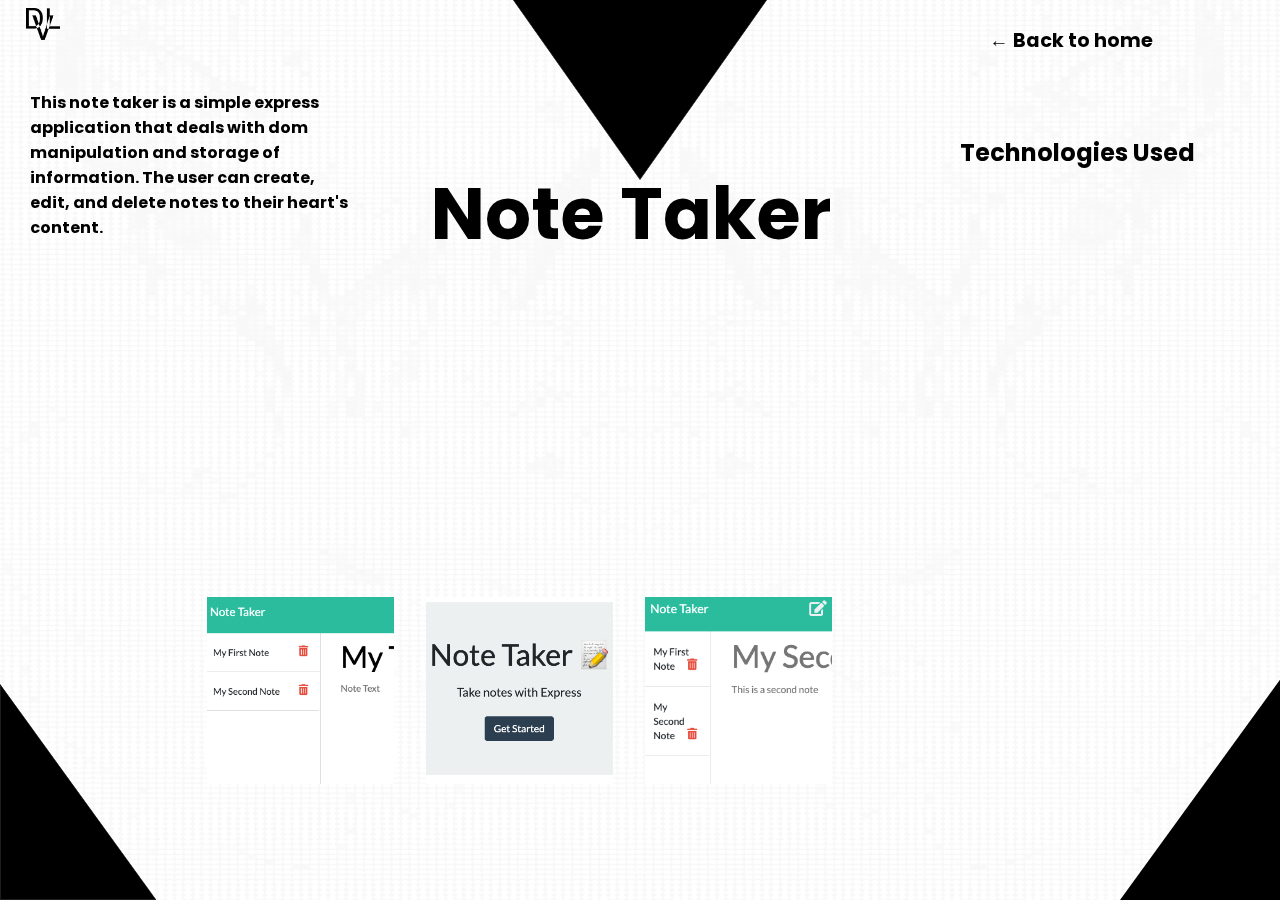
<file: assets/pages/noteTaker.html>
<!DOCTYPE html>
<html lang="en">
<head>
    <meta charset="UTF-8">
    <meta name="viewport" content="width=device-width, initial-scale=1.0">
    <link rel="apple-touch-icon" sizes="180x180" href="./assets/img/favicon_io/apple-touch-icon.png">
    <link rel="icon" type="image/png" sizes="32x32" href="./assets/img/favicon_io/favicon-32x32.png">
    <link rel="icon" type="image/png" sizes="16x16" href="./assets/img/favicon_io/favicon-16x16.png">
    <link rel="manifest" href="./assets/img/favicon_io/site.webmanifest">
    <link rel="stylesheet" href="https://use.fontawesome.com/releases/v5.13.0/css/all.css" integrity="sha384-Bfad6CLCknfcloXFOyFnlgtENryhrpZCe29RTifKEixXQZ38WheV+i/6YWSzkz3V" crossorigin="anonymous">
    <link href="https://fonts.googleapis.com/css2?family=Poppins&display=swap" rel="stylesheet">
    <link rel="stylesheet" href="../styles/project.css">
    <title>Duval Design</title>
</head>
<body>
    <section class="video-background">
        <video id="backgroundVideo" src="../video/tbg.webm" autoplay loop muted></video>
    </section>

    <!-- Triangle SVG SECTION -->
    <svg class="top-triangle top-triangle-shift" xmlns="http://www.w3.org/2000/svg" width="500" height="300" viewBox="0 0 842 597">
        <g id="Polygon_2" data-name="Polygon 2" transform="translate(842 597) rotate(180)">
            <path d="M 841.0355834960938 596.5 L 0.9644368290901184 596.5 L 421 0.8675912618637085 L 841.0355834960938 596.5 Z" stroke="none"/>
            <path d="M 421 1.73516845703125 L 1.9288330078125 596 L 840.0711669921875 596 L 421 1.73516845703125 M 421 -6.103515625e-05 L 842 597 L 0 597 L 421 -6.103515625e-05 Z" stroke="none" fill="#000000"/>
        </g>
    </svg>

    <svg class="bottom-left-triangle left-triangle-shift" xmlns="http://www.w3.org/2000/svg" width="391" height="540" viewBox="0 0 391 540">
        <g id="Path_1" data-name="Path 1">
            <path d="M 390.0206298828125 539.5 L 0.5 539.5 L 0.5 1.543138742446899 L 390.0206298828125 539.5 Z" stroke="none"/>
            <path d="M 1 3.086181640625 L 1 539 L 389.0412902832031 539 L 1 3.086181640625 M 0 0 L 391 540 L 0 540 L 0 0 Z" stroke="none" fill="#000000"/>
        </g>
    </svg>

    <svg class="bottom-right-triangle right-triangle-shift"  xmlns="http://www.w3.org/2000/svg" width="391" height="540" viewBox="0 0 391 540">
        <g id="Path_1" data-name="Path 1">
            <path d="M 390.5 539.5 L 0.9793838262557983 539.5 L 390.5 1.543138742446899 L 390.5 539.5 Z" stroke="none"/>
            <path d="M 390 3.086181640625 L 1.958709716796875 539 L 390 539 L 390 3.086181640625 M 391 0 L 391 540 L 0 540 L 391 0 Z" stroke="none" fill="#000000"/>
        </g>
    </svg>
    <!-- End Triangle SVG SECTION -->

    <!-- Burger SVG -->
    <svg class="burger" id="burger" xmlns="http://www.w3.org/2000/svg" xmlns:xlink="http://www.w3.org/1999/xlink" width="57" height="66"
        viewBox="0 0 57 66">
        <defs>
            <clipPath id="clip-path">
                <rect width="57" height="66" fill="none" />
            </clipPath>
        </defs>
        <g id="burger" data-name="Repeat Grid 2" clip-path="url(#clip-path)">
            <g transform="translate(-1798 -22)">
                <rect id="burger" data-name="Rectangle 4" width="57" height="10" transform="translate(1798 22)" />
            </g>
            <g transform="translate(-1798 -2)">
                <rect id="burger" data-name="Rectangle 4" width="57" height="10" transform="translate(1798 22)" />
            </g>
            <g transform="translate(-1798 18)">
                <rect id="burger" data-name="Rectangle 4" width="57" height="10" transform="translate(1798 22)" />
            </g>
        </g>
    </svg>
    <!-- End Burger SVG -->
    
    <nav id="navBar">
        <img id="home" src="../img/Logo.png" alt="logo">
        <ul>
            <a href="../../index.html">
                <li> &larr; Back to home</li>
            </a>
        </ul>
        <!-- Burger SVG -->
        <svg class="burger" id="burger" xmlns="http://www.w3.org/2000/svg" xmlns:xlink="http://www.w3.org/1999/xlink" width="57" height="66"
        viewBox="0 0 57 66">
        <defs>
            <clipPath id="clip-path">
                <rect width="57" height="66" fill="none" />
            </clipPath>
        </defs>
        <g id="Repeat_Grid_2" data-name="Repeat Grid 2" clip-path="url(#clip-path)">
            <g transform="translate(-1798 -22)">
                <rect id="Rectangle_4" data-name="Rectangle 4" width="57" height="10" transform="translate(1798 22)" />
            </g>
            <g transform="translate(-1798 -2)">
                <rect id="Rectangle_4-2" data-name="Rectangle 4" width="57" height="10" transform="translate(1798 22)" />
            </g>
            <g transform="translate(-1798 18)">
                <rect id="Rectangle_4-3" data-name="Rectangle 4" width="57" height="10" transform="translate(1798 22)" />
            </g>
        </g>
        </svg>
        <!-- End Burger SVG -->
    </nav>

    <!-- mobile nav container -->
    <div class="side-nav-container">
        <div class="side-nav">
            <ul>
                <li id="about">About</li>
                <li id="portfolio">Portfolio</li>
                <li id="contact">Contact</li>
            </ul>
        </div>
        <div class="web-links-project">
            <a href="https://github.com/georgegombert" target="_blank"><i class="fab fa-github"></i></a>
            <a href="https://www.linkedin.com/in/george-gombert-77652a118" target="_blank"><i class="fab fa-linkedin-in"></i></a>
        </div>
    </div>
    <!-- end mobile nav container -->

    <section class="container">
        <div class="container-title">
            <h1>Note Taker</h1>
        </div>
        <div class="container-about">
            <h4>This note taker is a simple express application that deals with dom manipulation and storage of information. The user can create, edit, and delete notes to their heart's content.</h4>
        </div>
        <div class="container-tech">
            <h2>Technologies Used</h2>
            <div class="skill-grid">
                <i class="fab fa-html5"></i>
                <i class="fab fa-css3-alt"></i>
                <i class="fab fa-js-square"></i>
                <i class="fab fa-git"></i>
            </div>
        </div>
        <div class="project-imgs">
            <img src="../img/note-taker-2.png" alt="strtUP">
            <img src="../img/note-taker.png" alt="strtUP">
            <img src="../img/note-taker-3.png" alt="strtUP">
        </div>
        <div class="web-links">
            <a href="https://github.com/georgegombert/Note_taker" target="_blank"><i class="fab fa-github"></i></a>
            <a href="https://dry-harbor-34594.herokuapp.com/" target="_blank"><i class="fas fa-globe"></i></a>
        </div>
    </section>
    

    <!-- Main js script -->
    <script src="https://code.jquery.com/jquery-3.5.0.min.js" integrity="sha256-xNzN2a4ltkB44Mc/Jz3pT4iU1cmeR0FkXs4pru/JxaQ=" crossorigin="anonymous"></script>
    <script src="../scripts/main.js"></script>
</body>
</html>
</file>
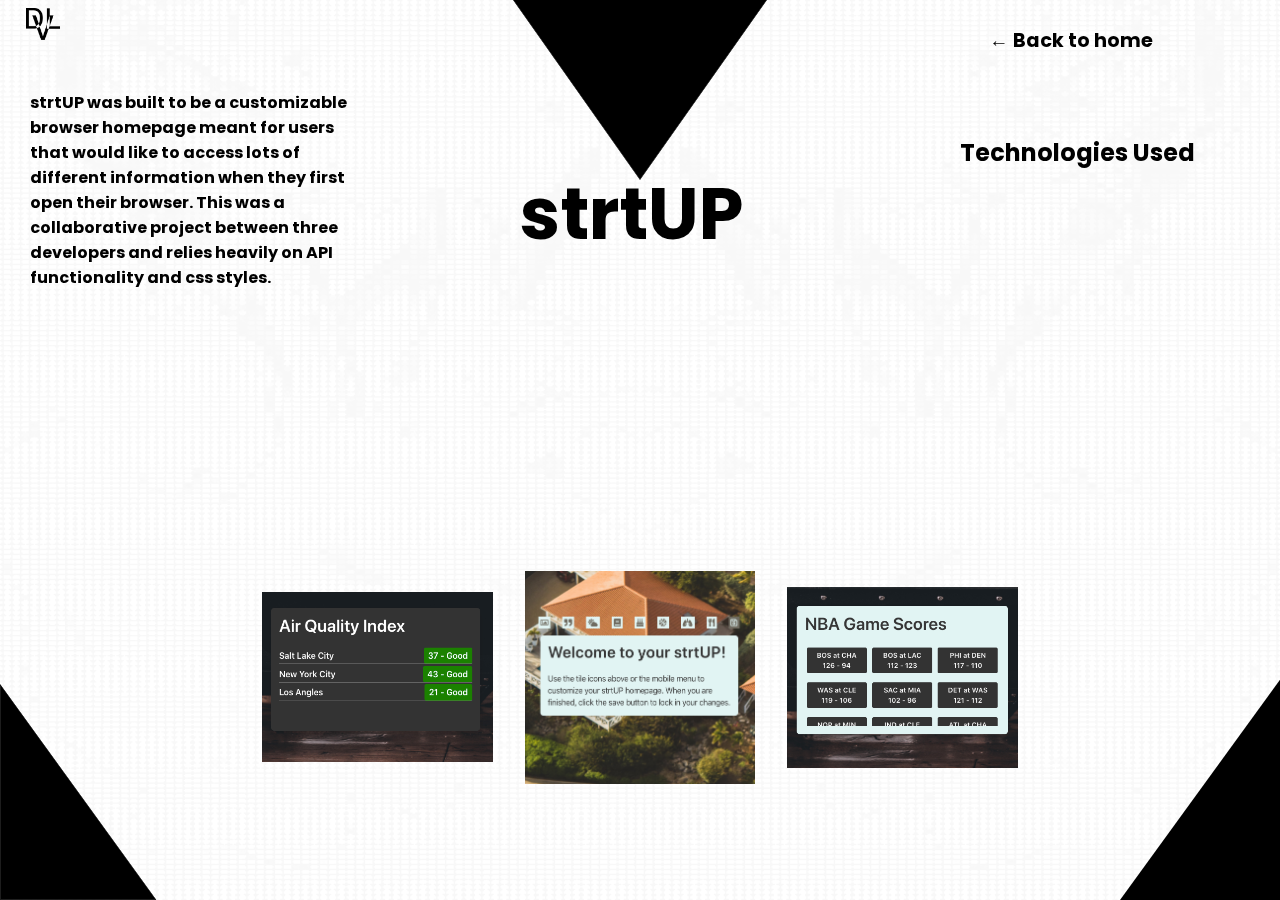
<file: assets/pages/strtUp.html>
<!DOCTYPE html>
<html lang="en">
<head>
    <meta charset="UTF-8">
    <meta name="viewport" content="width=device-width, initial-scale=1.0">
    <link rel="apple-touch-icon" sizes="180x180" href="./assets/img/favicon_io/apple-touch-icon.png">
    <link rel="icon" type="image/png" sizes="32x32" href="./assets/img/favicon_io/favicon-32x32.png">
    <link rel="icon" type="image/png" sizes="16x16" href="./assets/img/favicon_io/favicon-16x16.png">
    <link rel="manifest" href="./assets/img/favicon_io/site.webmanifest">
    <link rel="stylesheet" href="https://use.fontawesome.com/releases/v5.13.0/css/all.css" integrity="sha384-Bfad6CLCknfcloXFOyFnlgtENryhrpZCe29RTifKEixXQZ38WheV+i/6YWSzkz3V" crossorigin="anonymous">
    <link href="https://fonts.googleapis.com/css2?family=Poppins&display=swap" rel="stylesheet">
    <link rel="stylesheet" href="../styles/project.css">
    <title>Duval Design</title>
</head>
<body>
    <section class="video-background">
        <video id="backgroundVideo" src="../video/tbg.webm" autoplay loop muted></video>
    </section>

    <!-- Triangle SVG SECTION -->
    <svg class="top-triangle top-triangle-shift" xmlns="http://www.w3.org/2000/svg" width="500" height="300" viewBox="0 0 842 597">
        <g id="Polygon_2" data-name="Polygon 2" transform="translate(842 597) rotate(180)">
            <path d="M 841.0355834960938 596.5 L 0.9644368290901184 596.5 L 421 0.8675912618637085 L 841.0355834960938 596.5 Z" stroke="none"/>
            <path d="M 421 1.73516845703125 L 1.9288330078125 596 L 840.0711669921875 596 L 421 1.73516845703125 M 421 -6.103515625e-05 L 842 597 L 0 597 L 421 -6.103515625e-05 Z" stroke="none" fill="#000000"/>
        </g>
    </svg>

    <svg class="bottom-left-triangle left-triangle-shift" xmlns="http://www.w3.org/2000/svg" width="391" height="540" viewBox="0 0 391 540">
        <g id="Path_1" data-name="Path 1">
            <path d="M 390.0206298828125 539.5 L 0.5 539.5 L 0.5 1.543138742446899 L 390.0206298828125 539.5 Z" stroke="none"/>
            <path d="M 1 3.086181640625 L 1 539 L 389.0412902832031 539 L 1 3.086181640625 M 0 0 L 391 540 L 0 540 L 0 0 Z" stroke="none" fill="#000000"/>
        </g>
    </svg>

    <svg class="bottom-right-triangle right-triangle-shift"  xmlns="http://www.w3.org/2000/svg" width="391" height="540" viewBox="0 0 391 540">
        <g id="Path_1" data-name="Path 1">
            <path d="M 390.5 539.5 L 0.9793838262557983 539.5 L 390.5 1.543138742446899 L 390.5 539.5 Z" stroke="none"/>
            <path d="M 390 3.086181640625 L 1.958709716796875 539 L 390 539 L 390 3.086181640625 M 391 0 L 391 540 L 0 540 L 391 0 Z" stroke="none" fill="#000000"/>
        </g>
    </svg>
    <!-- End Triangle SVG SECTION -->

    <!-- Burger SVG -->
    <svg class="burger" id="burger" xmlns="http://www.w3.org/2000/svg" xmlns:xlink="http://www.w3.org/1999/xlink" width="57" height="66"
        viewBox="0 0 57 66">
        <defs>
            <clipPath id="clip-path">
                <rect width="57" height="66" fill="none" />
            </clipPath>
        </defs>
        <g id="burger" data-name="Repeat Grid 2" clip-path="url(#clip-path)">
            <g transform="translate(-1798 -22)">
                <rect id="burger" data-name="Rectangle 4" width="57" height="10" transform="translate(1798 22)" />
            </g>
            <g transform="translate(-1798 -2)">
                <rect id="burger" data-name="Rectangle 4" width="57" height="10" transform="translate(1798 22)" />
            </g>
            <g transform="translate(-1798 18)">
                <rect id="burger" data-name="Rectangle 4" width="57" height="10" transform="translate(1798 22)" />
            </g>
        </g>
    </svg>
    <!-- End Burger SVG -->
    
    <nav id="navBar">
        <img id="home" src="../img/Logo.png" alt="logo">
        <ul>
            <a href="../../index.html">
                <li> &larr; Back to home</li>
            </a>
        </ul>
        <!-- Burger SVG -->
        <svg class="burger" id="burger" xmlns="http://www.w3.org/2000/svg" xmlns:xlink="http://www.w3.org/1999/xlink" width="57" height="66"
        viewBox="0 0 57 66">
        <defs>
            <clipPath id="clip-path">
                <rect width="57" height="66" fill="none" />
            </clipPath>
        </defs>
        <g id="Repeat_Grid_2" data-name="Repeat Grid 2" clip-path="url(#clip-path)">
            <g transform="translate(-1798 -22)">
                <rect id="Rectangle_4" data-name="Rectangle 4" width="57" height="10" transform="translate(1798 22)" />
            </g>
            <g transform="translate(-1798 -2)">
                <rect id="Rectangle_4-2" data-name="Rectangle 4" width="57" height="10" transform="translate(1798 22)" />
            </g>
            <g transform="translate(-1798 18)">
                <rect id="Rectangle_4-3" data-name="Rectangle 4" width="57" height="10" transform="translate(1798 22)" />
            </g>
        </g>
        </svg>
        <!-- End Burger SVG -->
    </nav>

    <!-- mobile nav container -->
    <div class="side-nav-container">
        <div class="side-nav">
            <ul>
                <li id="about">About</li>
                <li id="portfolio">Portfolio</li>
                <li id="contact">Contact</li>
            </ul>
        </div>
        <div class="web-links-project">
            <a href="https://github.com/georgegombert" target="_blank"><i class="fab fa-github"></i></a>
            <a href="https://www.linkedin.com/in/george-gombert-77652a118" target="_blank"><i class="fab fa-linkedin-in"></i></a>
        </div>
    </div>
    <!-- end mobile nav container -->

    <section class="container">
        <div class="container-title">
            <h1>strtUP</h1>
        </div>
        <div class="container-about">
            <h4>strtUP was built to be a customizable browser homepage meant for users that would like to access lots of different information when they first open their browser. This was a collaborative project between three developers and relies heavily on API functionality and css styles.</h4>
        </div>
        <div class="container-tech">
            <h2>Technologies Used</h2>
            <div class="skill-grid">
                <i class="fab fa-html5"></i>
                <i class="fab fa-css3-alt"></i>
                <i class="fab fa-js-square"></i>
                <i class="fab fa-git"></i>
            </div>
        </div>
        <div class="project-imgs">
            <img src="../img/strtUp-2.png" alt="strtUP">
            <img src="../img/strtUp.png" alt="strtUP">
            <img src="../img/strtUp-3.png" alt="strtUP">
        </div>
        <div class="web-links">
            <a href="https://github.com/brentp24/strtUP" target="_blank"><i class="fab fa-github"></i></a>
            <a href="https://brentp24.github.io/strtUP/" target="_blank"><i class="fas fa-globe"></i></a>
        </div>
    </section>
    

    <!-- Main js script -->
    <script src="https://code.jquery.com/jquery-3.5.0.min.js" integrity="sha256-xNzN2a4ltkB44Mc/Jz3pT4iU1cmeR0FkXs4pru/JxaQ=" crossorigin="anonymous"></script>
    <script src="../scripts/main.js"></script>
</body>
</html>
</file>
<file: assets/styles/styles.css>
*{
    margin: 0;
    padding: 0;
    box-sizing: border-box;
}

body{
    position: absolute;
    overscroll-behavior-y: none;
    font-family: 'Poppins', sans-serif;
}

/* utility section */
.hidden{
    display: none;
    pointer-events: none;
}

/* end utility section */

.video-background{
    position: fixed;
    top: 0px;
    left: 0px;
    width: 100%;
    height: 100%;
    opacity: .03;
    z-index: -5;
    margin: 0px;
    min-height: -webkit-fill-available;
    
}

.video-background video{
    height: 100%;
    width: 100%;
    object-fit: cover;
}

.burger{
    display: none;
    position: fixed;
    top: 10px;
    right: 15px;
    transform: scale(.5);
    transform-origin: top right;
    z-index: 10;
}

.burger-active{
    fill: white;
    transition: .2s ease-in-out .8s;
}

.burger:hover{
    cursor: pointer;
}

.top-triangle{
    position: fixed;
    left: 50%;
    transform: translateX(-50%);
    transition: .5s ease-in-out;
    z-index: 3;
}

.top-triangle-shift{
    transform: translateX(-50%) translateY(-120px);
    transition: .5s ease-in-out;
}

.top-triangle-shift-contact{
    transform: translateX(-50%) translateY(-120px);
    transition: .6s ease-in-out;
}

.bottom-left-triangle{
    position: fixed;
    left: 0px;
    bottom: 0px;
    transform: scale(.7);
    transform-origin: bottom left;
    transition: .7s ease-in-out;
    z-index: 3;
}

.left-triangle-shift{
    transform: scale(.4);
    transition: .7s ease-in-out;
}

.bottom-right-triangle{
    position: fixed;
    right: 0px;
    bottom: 0px;
    transform: scale(.7);
    transform-origin: bottom right;
    transition: .7s ease-in-out;
    z-index: 10;
}

.right-triangle-shift{
    transform: scale(.4);
    transition: .7s ease-in-out;

}

nav{
    position: fixed;
    display: grid;
    grid-template-columns: 2% 2fr 1fr ;
    width: 100%;
    min-height: 8vh;
    padding-top: .5rem;
    align-items: top;
    z-index: 5;
}

nav img{
    grid-column: 2/3;
    height: 2rem;
    color: black;
    transition: .2s ease-in-out;
}

nav img:hover{
    color: gray;
    cursor: pointer;
    transition: .2s ease-in-out;
}

nav ul{
    display: flex;
    justify-content: space-around;
    align-items: center;
    list-style-type: none;

}

nav li{
    color: black;
    padding: 10px 25px;
    font-size: 1.2rem;
    font-weight: 700;
    transition: .2s ease-in-out;
}

a{
    text-decoration: none;
}

nav li:hover{
    border-bottom: 3px solid rgb(172, 172, 172);
    border-radius: 1px;
    transition: .2s ease-in-out;
    cursor: pointer;
}

.side-nav-container{
    position: fixed;
    right: 0px;
    width: 50%;
    height: 100vh;
    background-color: black;
    transform: translateX(75%) rotate(36deg);
    transform-origin: bottom left;
    transition: .5s ease-in-out;
    z-index: 6;
}

.side-nav-active{
    transform: translateX(0%) rotate(0deg);
    transition: 1s ease-in-out;
}

.side-nav{
    position: fixed;
    display: flex;
    flex-direction: column;
    margin-top: 40%;
    width: 100%;
    min-height: 8vh;
    padding-top: .5rem;
    align-items: top;
    z-index: 5;
}

.side-nav ul{
    display: flex;
    flex-direction: column;
    justify-content: space-around;
    align-items: center;
    list-style-type: none;

}

.side-nav li{
    color: white;
    padding: 10px 25px;
    font-size: 1.2rem;
    font-weight: 700;
    transition: .2s ease-in-out;
}

.side-nav li:hover{
    border-bottom: 3px solid rgb(172, 172, 172);
    border-radius: 1px;
    transition: .2s ease-in-out;
    cursor: pointer;
}

.fab{
    color: white;
    margin-right: 1rem;
    font-size: 2rem;

}

.fas{
    color: white;
    margin-right: 1rem;
    font-size: 2rem;

}

.fab:hover{
    color: gray;
}

.fas:hover{
    color: gray;
}

.web-links{
    position: fixed;
    left: 10%;
    bottom: 20px;
    height: 50px;
    bottom: 20px;
}

.container{
    width: 100%;
    height: 100vh;
}

.container-title{
    display: flex;
    flex-direction: column;
    justify-content: center;
    align-items: center;
}

.container-title h1{
    font-size: 4.5rem;
    font-family: 'Poppins', sans-serif;
    transform: translateY(15px) translateX(-9px);
}

.container-title h2{
    transform: translateY(20px);
}

.container-about{
    position: relative;
    display: flex;
    justify-content: space-around;
    align-items: top;
}

.container-portfolio{
    display: grid;
    padding: 8% 6% 6% 6%;
    grid-template-rows: 1fr 1fr ;
    grid-template-columns: 7% 1fr 1fr 1fr 7%;
}

.container-portfolio h2{
    padding-top: 150px;
    justify-self: center;
}

.container-contact {
    position: relative;
    /* min-width: 1200px; */
    overflow-x: hidden;
    overflow: hidden;

}
.container-contact img{
    position: absolute;
    overflow: hidden;
    bottom: 34%;
    width: 100%;
    object-fit: cover;
    transform: translate(0%);
    transform-origin: bottom;
}

.contact-background-fill{
    position: absolute;
    bottom: 0px;
    width: 100%;
    height: 35%;
    background-color: black;
}

.about-left{
    padding: 5rem 15rem 3rem 3rem;
    width: 140%;
    min-width: 560px;
}

.about-right{
    padding: 5rem 2rem 3rem 0rem;
    width: 100%;
}

.skill-grid{
    display: flex;
    flex-wrap: wrap;
}

.skill-grid i{
    margin: 1rem;
}

.skill-grid .fab{
    color: black;
} 

.about-img{
    position: absolute;
    height: 300px;
    width: auto;
    bottom: 100px;
    left: 50%;
    transform: translate(-50%);
}

.box{
    position: relative;
    justify-self: center;
    align-self: center;
    height: 200px;
    width: 200px;
    background-color: grey;
    border-radius: 15px;
}

.box img{
    position: relative;
    width: 100%;
    height: 100%;
    object-fit: fill;
    border: 1px solid gray;
    border-radius: 15px;
    transition: .3s ease-in-out;
}

.box:hover{
    transform: scale(1.1);
    box-shadow: 5px 5px 5px grey;
    transition: .2s ease-in-out;
}


.box button{
    position: absolute;
    bottom: 20px;
    left: 50%;
    padding: .5rem;
    font-size: .8rem;
    border-radius: 3px;
    transform: translateX(-50%);
    cursor: pointer;
    /* pointer-events: none;  */
}

.button-background{
    position: absolute;
    top: 0px;
    left: 0px;
    border-radius: 15px;
    width: 100%;
    height: 100%;
    background-color: rgba(0, 0, 0, .4);
    transition: .3s ease-in-out;
}

.box-planner{
    justify-self: start;
    grid-column: 1 / span 2;
}
.box-password{
    justify-self: end;
    grid-column: 4 / span 2;
}
.box-hatcher{
    grid-column: 2/3;
}
.box-strtup{
    align-self: flex-end;
}

.contact-header{
    position: fixed;
    color: white;
    left: 50%;
    top: 10px;
    font-size: 2.5rem;
    text-align: center;
    z-index: 7;
    transform: translateX(-50%);
}

.contact-form{
    width: 50%;
    margin-left: 30%;
    color: white;
    display: flex;
    flex-direction: column;
    transform: translateY(-130px);
}

.contact-form input{
    background-color: #e4e4e4;
    width: 30%;
    padding: .2rem;
    font-size: 1rem;
    border-radius: 2px;
    border: none;
    min-width: 200px;
}

.contact-form textarea{
    height: 90px;
    width: 80%;
    padding: .2rem;
    font-size: 1rem;
    border-radius: 2px;
    border: none;
    background-color: #e4e4e4;
    resize: none;
    overflow-y: scroll;
    min-width: 200px;
}

#btn-submit{
    width: 10px;
    height: 30px;
    font-size: 1rem;
    background-color: black;
    color: white;
    border: 2px solid #e4e4e4;
    border-radius: 5px;
    cursor: pointer;
    transition: .2s ease-in-out;
}

.contact-header-mobile{
    display: none;
}

#btn-submit:hover{
    background-color: #e4e4e4;
    color: black;
    transition: .2s ease-in-out;
}

.web-links-contact{
    position: absolute;
    left: 50%;
    bottom: 50px;
    height: 50px;
    bottom: 20px;
    transform: translate(-50%, 0%);
}


/* begin media queries */
@media only screen and (max-width: 1060px) {
    nav ul{
        display: none;
        pointer-events: none;
    }

    .burger{
        display: initial;
    }

}

@media only screen and (max-width: 760px) {

    .container{
        min-height: -webkit-fill-available;
    }

    .top-triangle{
        transform: translateX(-50%) translateY(-250px);
    }

    .bottom-left-triangle, .bottom-right-triangle{
        transform: scale(.1);
    }

    .side-nav-container{
        transform: translateX(100%) ;
        height: 100%;
        width: 88%;
        
    }

    .side-nav-active{
        transform: translateX(0px) ;
        
    }

    .container-title{
        text-align: center;
    }

    .container-about{
        flex-wrap: wrap;
    }

    .container-about img{
        display: none;
    }

    .about-left{
        padding: 1rem;
    }

    .about-right{
        padding: 1rem;
    }



    .container-portfolio{
        display: flex;
        flex-direction: column;
        overflow: scroll;
    }

    .box{
        margin: 1rem 0rem;
        position: relative;
        justify-self: center;
        align-self: center;
        height: auto;
        width: 75%;
        background-color: grey;
        border-radius: 15px;
    }
    
    .portfolio-header{
        display: none;
    }
    .box-planner{
        
    }
    .box-password{
        
    }
    .box-hatcher{
        
    }
    .box-strtup{
        
    }

    .container-contact img{
        display: none;
    }

    .contact-header-mobile{
        margin: 2rem;
        display: block;
        color: white;
        text-align: center;
    }

    .contact-background-fill{
        height: 70%;
    }

    .contact-form{
        position: absolute;
        bottom: 5f0px;
        left: 40%;
        transform: translateX(-100%);
    }
}
</file>
<file: assets/styles/project.css>
*{
    margin: 0;
    padding: 0;
    box-sizing: border-box;
}

body{
    position: absolute;
    overscroll-behavior-y: none;
    font-family: 'Poppins', sans-serif;
    width: 100%;
}

/* utility section */
.hidden{
    display: none;
    pointer-events: none;
}

/* end utility section */

.video-background{
    position: fixed;
    top: 0px;
    left: 0px;
    width: 100%;
    height: 100%;
    opacity: .03;
    z-index: -5;
    margin: 0px;
    min-height: -webkit-fill-available;
    
}

.video-background video{
    height: 100%;
    width: 100%;
    object-fit: cover;
}

.web-links-project{
    position: absolute;
    left: 50%;
    bottom: 50px;
    background-color: black;
}

.burger{
    display: none;
    position: fixed;
    top: 10px;
    right: 15px;
    transform: scale(.5);
    transform-origin: top right;
    z-index: 10;
}

.burger-active{
    fill: white;
    transition: .2s ease-in-out .8s;
}

.burger:hover{
    cursor: pointer;
}

.top-triangle{
    position: fixed;
    left: 50%;
    transform: translateX(-50%);
    transition: .5s ease-in-out;
    z-index: 3;
}

.top-triangle-shift{
    transform: translateX(-50%) translateY(-120px);
    transition: .5s ease-in-out;
}

.top-triangle-shift-contact{
    transform: translateX(-50%) translateY(-120px);
    transition: .6s ease-in-out;
}

.bottom-left-triangle{
    position: fixed;
    left: 0px;
    bottom: 0px;
    transform: scale(.7);
    transform-origin: bottom left;
    transition: .7s ease-in-out;
    z-index: 3;
}

.left-triangle-shift{
    transform: scale(.4);
    transition: .7s ease-in-out;
}

.bottom-right-triangle{
    position: fixed;
    right: 0px;
    bottom: 0px;
    transform: scale(.7);
    transform-origin: bottom right;
    transition: .7s ease-in-out;
    z-index: 10;
}

.right-triangle-shift{
    transform: scale(.4);
    transition: .7s ease-in-out;

}

nav{
    position: fixed;
    display: grid;
    grid-template-columns: 2% 2fr 1fr ;
    width: 100%;
    min-height: 8vh;
    padding-top: .5rem;
    align-items: top;
    z-index: 5;
}

nav img{
    grid-column: 2/3;
    height: 2rem;
    color: black;
    transition: .2s ease-in-out;
}

nav img:hover{
    color: gray;
    cursor: pointer;
    transition: .2s ease-in-out;
}

nav ul{
    display: flex;
    justify-content: space-around;
    align-items: center;
    list-style-type: none;

}

nav li{
    color: black;
    padding: 10px 25px;
    font-size: 1.2rem;
    font-weight: 700;
    transition: .2s ease-in-out;
}

a{
    text-decoration: none;
}

nav li:hover{
    border-bottom: 3px solid rgb(172, 172, 172);
    border-radius: 1px;
    transition: .2s ease-in-out;
    cursor: pointer;
}

.side-nav-container{
    position: fixed;
    right: 0px;
    width: 50%;
    height: 100vh;
    background-color: black;
    transform: translateX(75%) rotate(36deg);
    transform-origin: bottom left;
    transition: .5s ease-in-out;
    z-index: 6;
}

.side-nav-active{
    transform: translateX(0%) rotate(0deg);
    transition: 1s ease-in-out;
}

.side-nav{
    position: fixed;
    display: flex;
    flex-direction: column;
    margin-top: 40%;
    width: 100%;
    min-height: 8vh;
    padding-top: .5rem;
    align-items: top;
    z-index: 5;
}

.side-nav ul{
    display: flex;
    flex-direction: column;
    justify-content: space-around;
    align-items: center;
    list-style-type: none;

}

.side-nav li{
    color: white;
    padding: 10px 25px;
    font-size: 1.2rem;
    font-weight: 700;
    transition: .2s ease-in-out;
}

.side-nav li:hover{
    border-bottom: 3px solid rgb(172, 172, 172);
    border-radius: 1px;
    transition: .2s ease-in-out;
    cursor: pointer;
}


.fab{
    color: black;
    margin-right: 1rem;
    font-size: 2rem;

}

.fas{
    color: black;
    margin-right: 1rem;
    font-size: 2rem;

}

.fab:hover{
    color: rgb(65, 65, 65);
}

.fas:hover{
    color: rgb(65, 65, 65);
}

.web-links{
    position: absolute;
    left: 50%;
    bottom: 20px;
    height: 50px;
    bottom: 20px;
    transform: translate(-50%,0%);
}

.container{
    width: 100%;
    height: 100vh;
}

.container-title{
    display: flex;
    flex-direction: column;
    justify-content: start;
    align-items: center;
}

.container-title h1{
    margin-top: 10rem;
    font-size: 4.5rem;
    font-family: 'Poppins', sans-serif;
    transform: translateY(0px) translateX(-9px);
}

.container-title h2{
    transform: translateY(20px);
}

.skill-grid{
    display: flex;
    flex-wrap: wrap;
}

.skill-grid i{
    margin: 1rem;
}

.skill-grid .fab{
    color: black;
} 

.container-about{
    position: absolute;
    left: 30px;
    top: 10%;
    width: 25%;
}

.container-tech{
    position: absolute;
    right: 0px;
    top: 15%;
    width: 25%;
    align-items: center;
}

.project-imgs{
    position: absolute;
    bottom: 100px;
    display: flex;
    justify-content: center;
    align-items: center;
}

.project-imgs img{
    width: 18%;
    margin: 1rem;
}






/* begin media queries */
@media only screen and (max-width: 1060px) {
    nav ul{
        display: none;
        pointer-events: none;
    }

    .burger{
        display: initial;
    }

}

@media only screen and (max-width: 760px) {

    .container{
        min-height: -webkit-fill-available;
    }

    .top-triangle{
        transform: translateX(-50%) translateY(-250px);
    }

    .bottom-left-triangle, .bottom-right-triangle{
        transform: scale(.1);
    }

    .side-nav-container{
        transform: translateX(100%) ;
        height: 100%;
        width: 88%;
        
    }

    .side-nav-active{
        transform: translateX(0px) ;
        
    }

    .container-title{
        text-align: center;
    }


    
    .portfolio-header{
        display: none;
    }

    .container-contact img{
        display: none;
    }

    .contact-header-mobile{
        margin: 2rem;
        display: block;
        color: white;
        text-align: center;
    }

    .contact-background-fill{
        height: 70%;
    }

    .contact-form{
        position: absolute;
        bottom: 5f0px;
        left: 40%;
        transform: translateX(-100%);
    }
}
</file>
